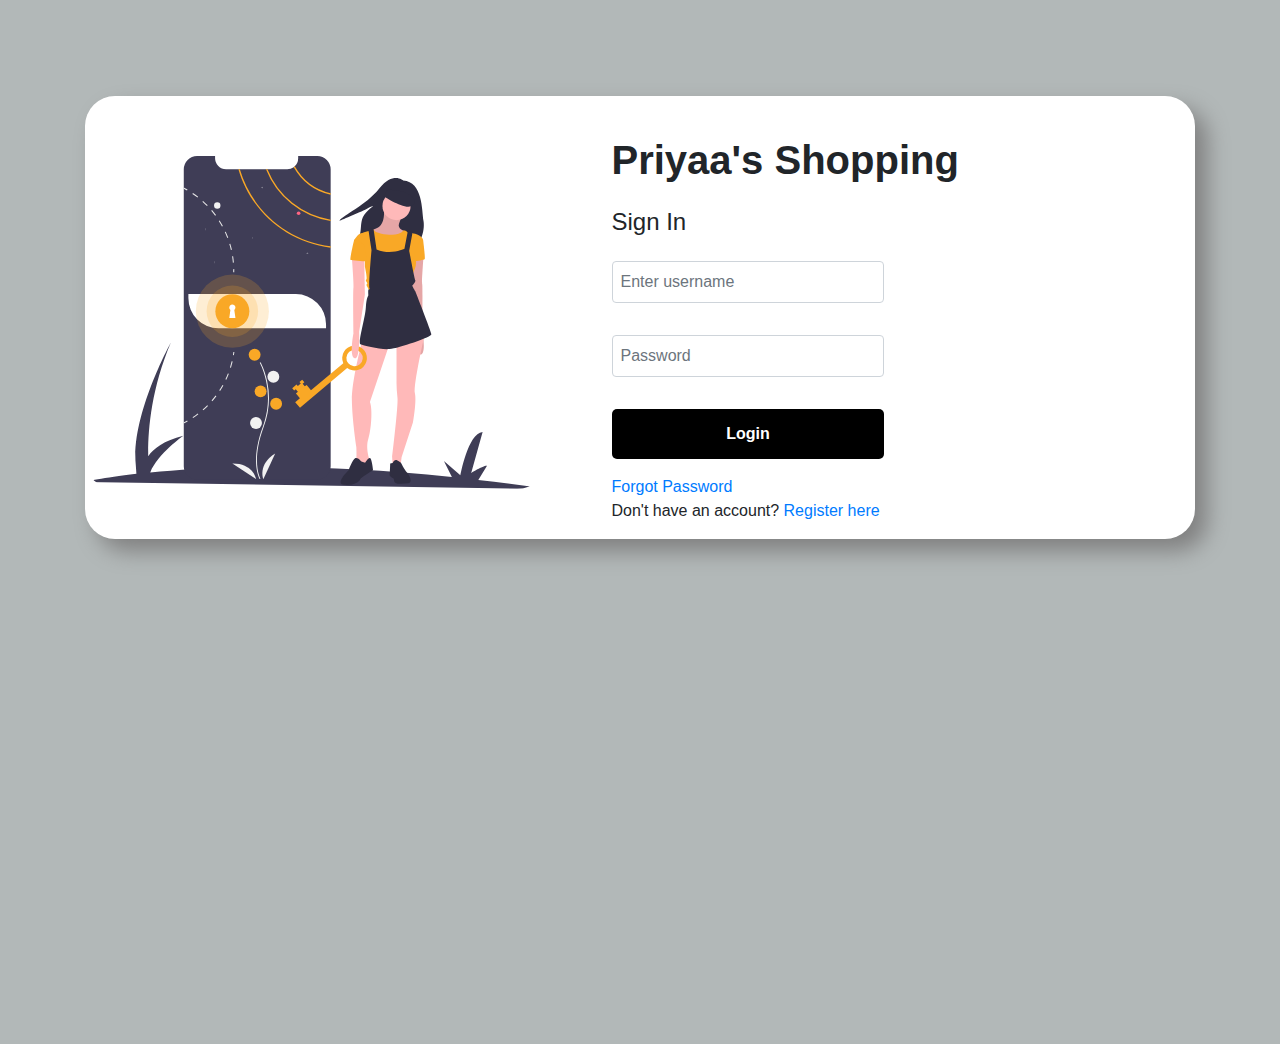
<file: design/login.html>
<!doctype html>
<html lang="en">

<head>
    <!-- Required meta tags -->
    <meta charset="utf-8">
    <meta name="viewport" content="width=device-width, initial-scale=1, shrink-to-fit=no">

    <!-- Bootstrap CSS -->
    <link rel="stylesheet" href="https://maxcdn.bootstrapcdn.com/bootstrap/4.0.0/css/bootstrap.min.css" integrity="sha384-Gn5384xqQ1aoWXA+058RXPxPg6fy4IWvTNh0E263XmFcJlSAwiGgFAW/dAiS6JXm" crossorigin="anonymous">

    <title>Priyaa's Shopping</title>

    <link rel="stylesheet" href="login.css">
</head>

<body>
    <section class="form my-5 mx-4 center py-4">
        <div class="container py-4">
            <div class="row no-gutters">
                <div class="col-lg-5">
                    <img src="images/login.svg" alt="Login" class="img-fluid">
                </div>
                <div class="col-lg-6 px-3 pt-4 ">
                    <h1 class="font-weight-bold py-3">Priyaa's Shopping</h1>
                    <h4>Sign In</h4>
                    <form action="" id="myForm">
                        <div class="form-row">
                            <div class="col-lg-7">
                                <input type="text" name="user_name" id="username" placeholder="Enter username" class="form-control my-3 p-2">
                            </div>
                        </div>
                        <div class="form-row">
                            <div class="col-lg-7">
                                <input type="password" name="password" id="password" placeholder="Password" class="form-control my-3 p-2">
                            </div>
                        </div>
                        <div class="form-row">
                            <div class="col-lg-7">
                                <button type="submit" class="login mt-3 mb-3">Login</button>
                            </div>
                        </div>
                        <a href="#">Forgot Password</a>
                        <p>Don't have an account? <a href="#">Register here</a> </p>
                    </form>
                </div>
            </div>
        </div>
    </section>


    <script src="login.js"></script>
    <!-- Optional JavaScript -->
    <!-- jQuery first, then Popper.js, then Bootstrap JS -->
    <script src="https://code.jquery.com/jquery-3.2.1.slim.min.js" integrity="sha384-KJ3o2DKtIkvYIK3UENzmM7KCkRr/rE9/Qpg6aAZGJwFDMVNA/GpGFF93hXpG5KkN" crossorigin="anonymous"></script>
    <script src="https://cdnjs.cloudflare.com/ajax/libs/popper.js/1.12.9/umd/popper.min.js" integrity="sha384-ApNbgh9B+Y1QKtv3Rn7W3mgPxhU9K/ScQsAP7hUibX39j7fakFPskvXusvfa0b4Q" crossorigin="anonymous"></script>
    <script src="https://maxcdn.bootstrapcdn.com/bootstrap/4.0.0/js/bootstrap.min.js" integrity="sha384-JZR6Spejh4U02d8jOt6vLEHfe/JQGiRRSQQxSfFWpi1MquVdAyjUar5+76PVCmYl" crossorigin="anonymous"></script>
</body>

</html>
</file>
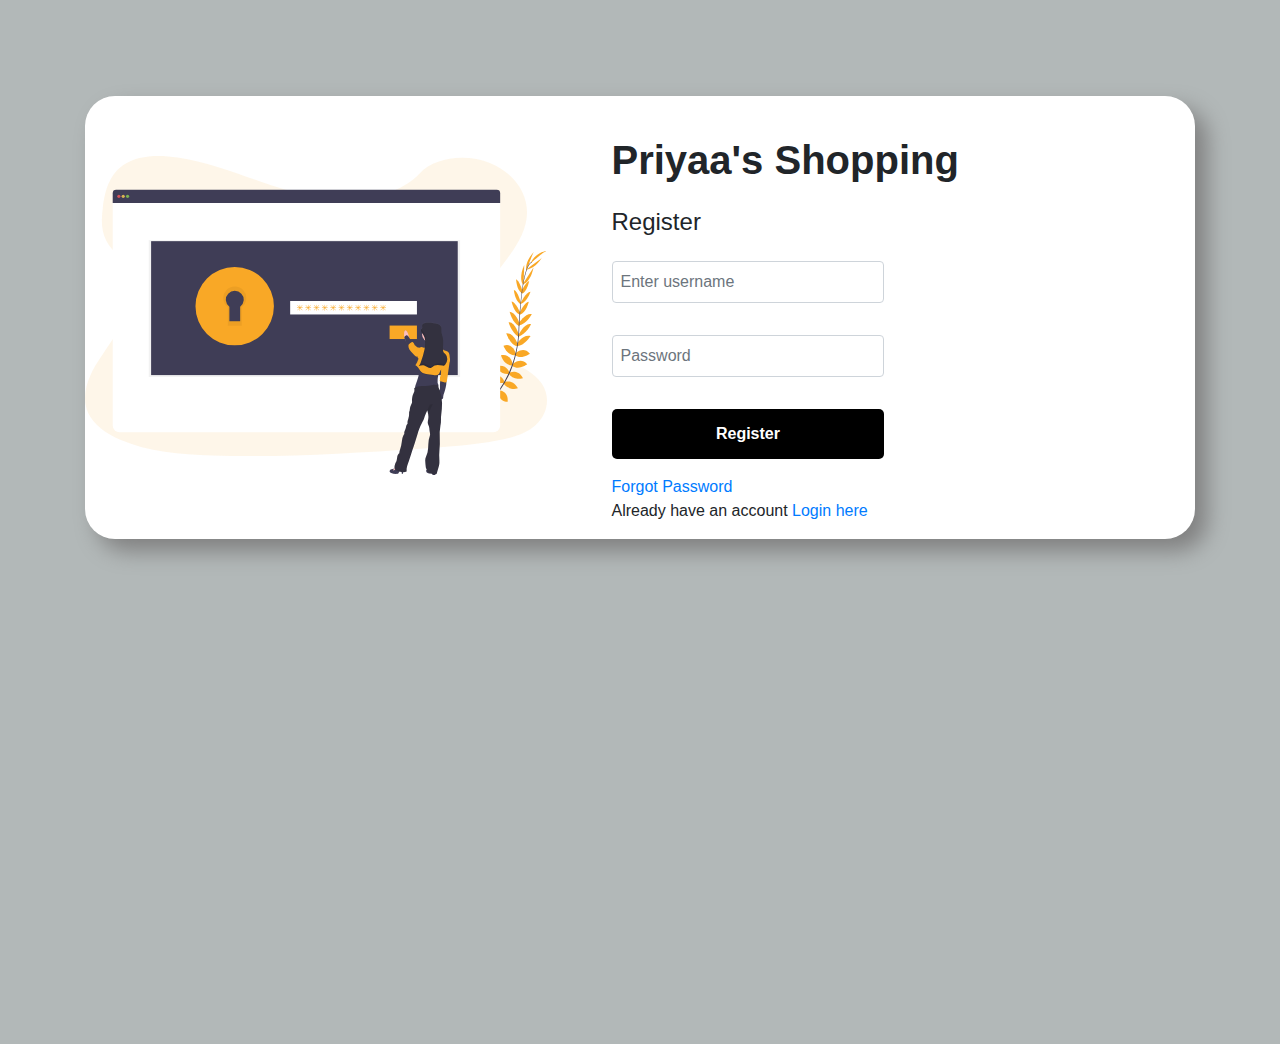
<file: design/signup.html>
<!doctype html>
<html lang="en">

<head>
    <!-- Required meta tags -->
    <meta charset="utf-8">
    <meta name="viewport" content="width=device-width, initial-scale=1, shrink-to-fit=no">

    <!-- Bootstrap CSS -->
    <link rel="stylesheet" href="https://maxcdn.bootstrapcdn.com/bootstrap/4.0.0/css/bootstrap.min.css" integrity="sha384-Gn5384xqQ1aoWXA+058RXPxPg6fy4IWvTNh0E263XmFcJlSAwiGgFAW/dAiS6JXm" crossorigin="anonymous">
    <title>Priyaa's Shopping</title>
    <link rel="stylesheet" href="login.css">
</head>

<body>
    <section class="form my-5 mx-4 center py-4">
        <div class="container py-4">
            <div class="row no-gutters">
                <div class="col-lg-5">
                    <img src="images/authentication.svg" alt="Login" class="img-fluid">
                </div>
                <div class="col-lg-6 px-3 pt-4 ">
                    <h1 class="font-weight-bold py-3">Priyaa's Shopping</h1>
                    <h4>Register</h4>
                    <form action="" id="myForm">
                        <div class="form-row">
                            <div class="col-lg-7">
                                <input type="text" name="user_name" id="user_name" placeholder="Enter username" class="form-control my-3 p-2">
                            </div>
                        </div>
                        <div class="form-row">
                            <div class="col-lg-7">
                                <input type="password" name="password" id="password" placeholder="Password" class="form-control my-3 p-2">
                            </div>
                        </div>
                        <div class="form-row">
                            <div class="col-lg-7">
                                <button type="submit" class="register mt-3 mb-3">Register</button>
                            </div>
                        </div>
                        <a href="#">Forgot Password</a>
                        <p>Already have an account <a href="#">Login here</a> </p>
                    </form>
                </div>
            </div>
        </div>
    </section>

    <script src="signup.js"></script>
    <!-- Optional JavaScript -->
    <!-- jQuery first, then Popper.js, then Bootstrap JS -->
    <script src="https://code.jquery.com/jquery-3.2.1.slim.min.js" integrity="sha384-KJ3o2DKtIkvYIK3UENzmM7KCkRr/rE9/Qpg6aAZGJwFDMVNA/GpGFF93hXpG5KkN" crossorigin="anonymous"></script>
    <script src="https://cdnjs.cloudflare.com/ajax/libs/popper.js/1.12.9/umd/popper.min.js" integrity="sha384-ApNbgh9B+Y1QKtv3Rn7W3mgPxhU9K/ScQsAP7hUibX39j7fakFPskvXusvfa0b4Q" crossorigin="anonymous"></script>
    <script src="https://maxcdn.bootstrapcdn.com/bootstrap/4.0.0/js/bootstrap.min.js" integrity="sha384-JZR6Spejh4U02d8jOt6vLEHfe/JQGiRRSQQxSfFWpi1MquVdAyjUar5+76PVCmYl" crossorigin="anonymous"></script>
</body>

</html>
</file>
<file: design/login.css>
* {
    padding: 0;
    margin: 0;
    box-sizing: border-box;
}

body {
    background: #b2b8b8;
}

.row {
    background: white;
    border-radius: 30px;
    box-shadow: 12px 12px 22px grey;
}

img {
    margin-top: 60px;
    border-radius: 30px;
    align-items: center;
}

.container {
    height: 100vh;
}

.login,
.register {
    border: none;
    outline: none;
    height: 50px;
    width: 100%;
    background-color: black;
    color: white;
    border-radius: 5px;
    font-weight: bold;
}

.px-3 {
    padding-left: 4rem!important;
}

.login:hover {
    background-color: white;
    border: 1px solid;
    color: rgb(192, 192, 53);
}
</file>
